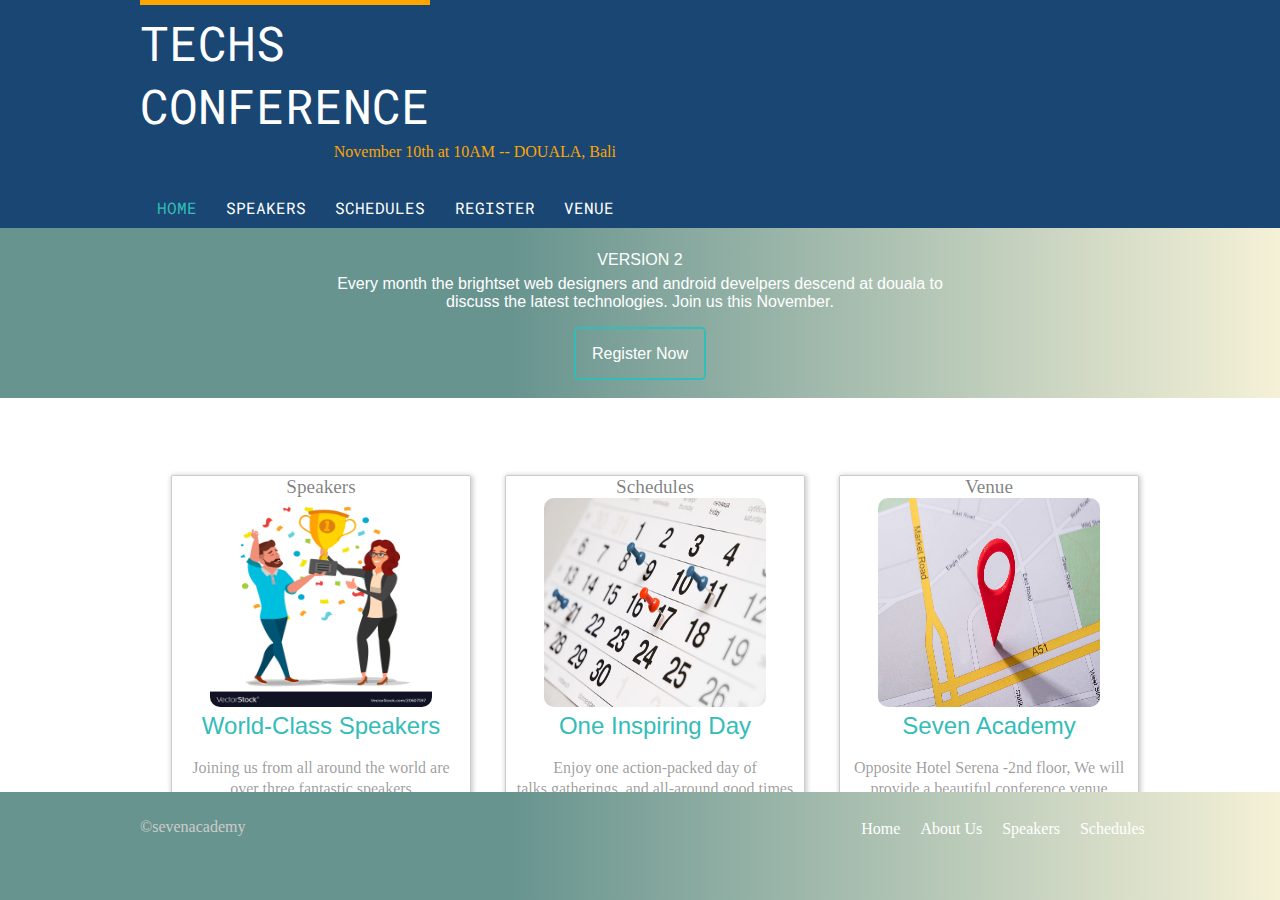
<file: index.html>
<!DOCTYPE html>
<html>
<head>
	<meta charset="utf-8">
	<title> 7Academy</title>
	<link href="https://fonts.googleapis.com/css?family=Roboto+Mono:100,300,400,500&display=swap" rel="stylesheet">
	<link rel="stylesheet" href="assets/style/default.css" />
	<link rel="stylesheet" href="assets/style/style.css" />
<body>
	<main>

		 <header> 

		 	<section class="top">
		 			<div id="event_name"> <p style="font-family: 'Roboto Mono', monospace; vertical-align: baseline;">TECHS <br /> CONFERENCE </p> </div>
		 				<div class="spacer"> </div> 
		 			<div class="nav" > 

		 				<p  style="color: orange; font-size: 1em; text-align: right;"> November 10th at 10AM -- DOUALA, Bali </p>
		 				<br />
		 				<br />
		 				<ul list-style="none">
		 					<li> <a href="#" style="color: #33bdb8"> HOME       </a> </li>
		 					<li> <a href="assets/pages/speakers.html"> SPEAKERS    </a> </li>
		 					<li> <a href="assets/pages/schedules.html"> SCHEDULES  </a></li>
							<li> <a href="assets/pages/register.html"> REGISTER     </a></li>
							<li> <a href="assets/pages/venue.html"> VENUE         </a></li>
		 				 </ul> 
		 			</div>

		 	 </section>
		 	<section class="bottom">

		 		

		 		<center>

		 				<p class="version" >  VERSION 2 </p>
		 			<p style="font-family: arial; margin-bottom: 1em;"> Every month the brightset web designers and android develpers descend at douala to discuss the latest technologies. Join us this November.

		 			<br />
		 			<br />
		 			<a href="assets/pages/register.html" class="register"> Register Now  </a>
		 		</center>
		 			

		 	 </section>
		 </header>


		 <section id="objects"> 
		 	<div>
		 		<center>
			 		<article> 
			 			<span> Speakers </span>
			 			<figure> 
			 				<img src="assets/images/announce2.jpg" alt="A Peeping Thomas :)" />
			 			</figure>
			 			
			 			<h2>World-Class Speakers </h2>
			 			<br />
			 				<p> Joining us from all around the world are over three fantastic speakers
			 			 </article>


			 		<article> 
			 				<span> Schedules </span>
			 			<figure> 
			 				<img src="assets/images/schedule.jpg" alt="A Peeping Thomas :)"  " />
			 			</figure>
			 			

			 			<h2>One Inspiring Day </h2> 
			 			<br />
			 				<p> Enjoy one action-packed day of talks,gatherings, and all-around good times </p>
			 		</article>


			 		<article> 
			 				<span> Venue </span>
			 			<figure> 
			 				<img src="assets/images/venue.jpg" alt="A Peeping Thomas :)" />
			 			</figure>
			 			
			 			<h2>Seven Academy </h2>
			 			<br />
			 			<p> Opposite Hotel Serena -2nd floor, We will provide a beautiful conference venue </p>
			 			 </article>
			 	</center>
			 </div>
			 

		 </section>
		 

	
	</main>
<footer>

	
		<div>


			<p> &copysevenacademy </p>

		<ul>
			<li>
				<a href="#"> Home </a>
				<a href="#"> About Us </a>
				<a href="#"> Speakers </a>
				<a href="#"> Schedules </a>
			 </li>
			
		</ul>

		</div>
			
		
	</footer>




	
</body>
</html>
</file>
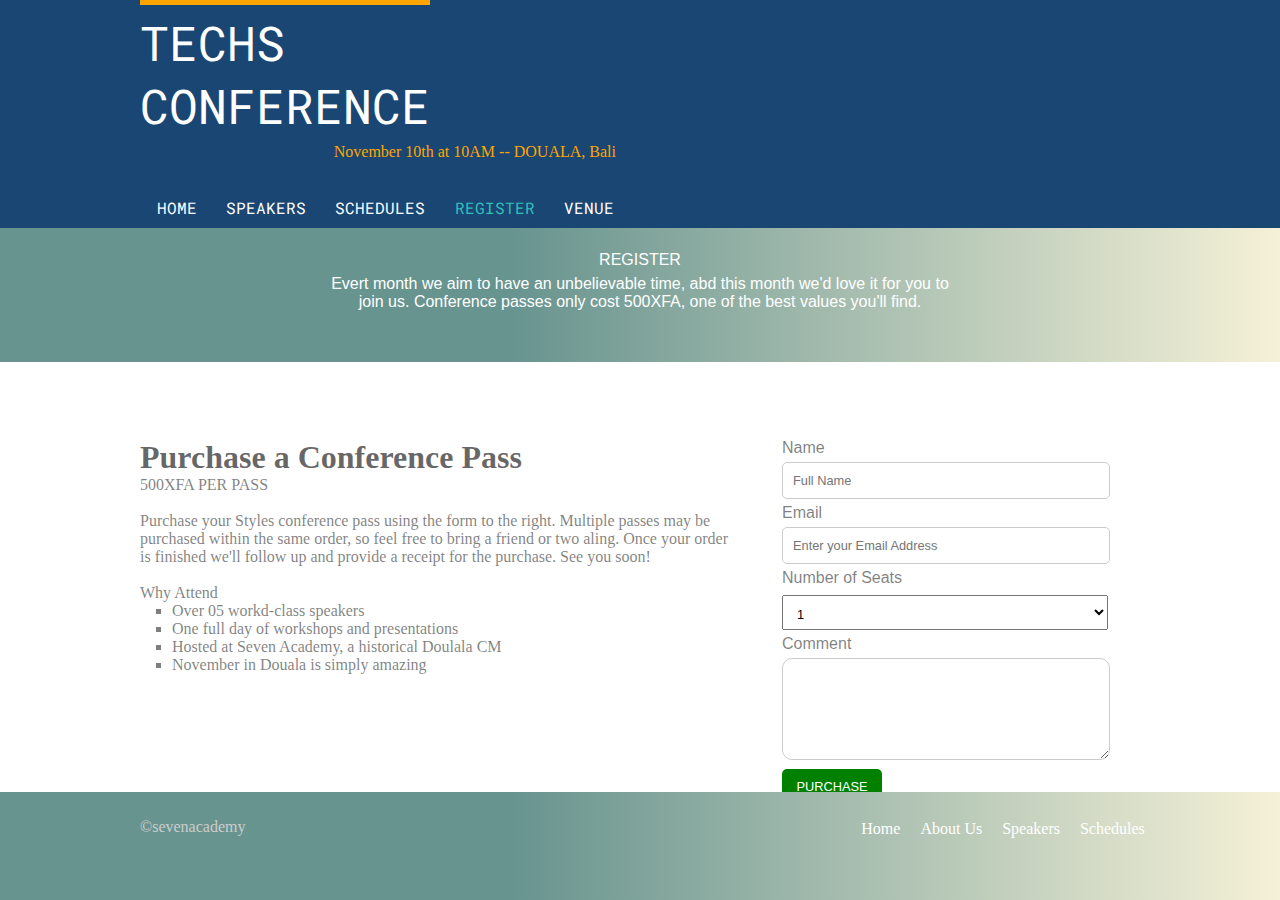
<file: assets/pages/register.html>
<!DOCTYPE html>
<html lang="en">
<head>
    <meta charset="UTF-8">
    <meta name="viewport" content="width=device-width, initial-scale=1.0">
    <meta http-equiv="X-UA-Compatible" content="ie=edge">
    <title>Tech Conference: Speakers</title>
    <link href="https://fonts.googleapis.com/css?family=Roboto+Mono:100,300,400,500&display=swap" rel="stylesheet">
   
    <link rel="stylesheet" href="../style/default.css" />
    <link rel="stylesheet" href="../style/register.css" />
    


   
   <style>
        
    </style>


</head>
<body>
    <main>
       
            <header> 

                    <section class="top">
                            <div id="event_name"> <p style="font-family: 'Roboto Mono', monospace; vertical-align: baseline;">TECHS <br /> CONFERENCE </p> </div>
                                <div class="spacer"> </div> 
                            <div class="nav" > 
       
                                <p  style="color: orange; font-size: 1em; text-align: right;"> November 10th at 10AM -- DOUALA, Bali </p>
                                <br />
                                <br />
                                <ul list-style="none">
                                    <li> <a href="../../index.html"> HOME       </a> </li>
                                    <li> <a href="speakers.html"> SPEAKERS   </a> </li>
                                    <li> <a href="schedules.html"> SCHEDULES  </a></li>
                                    <li> <a href="#" style="color: #33bdb8"> REGISTER      </a></li>
                                    <li> <a href="venue.html"> VENUE      </a></li>
                                 </ul>
                            </div>
       
                     </section>

                    <section class="bottom">
       
                        
       
                        <center>
       
                                <p class="version" >  REGISTER </p>
                            <p style="font-family: arial; margin-bottom: 1em;"> 
     Evert month we aim to have an unbelievable time, abd this month we'd love it for you to join us. Conference passes only cost 500XFA, one of the best values you'll find.
    </p>
       
                        </center>
                            
       
                     </section>
                </header>

    <section id="objects">

    <div class="content"> 
        <div id="purchase_text" style="color: rgba(0, 0, 0, 0.5);">
            <h1 style="color:rgba(0, 0, 0, 0.6)"> Purchase a Conference Pass</h1>
            <span>500XFA PER PASS</span>
            <br />
            <br />
            Purchase your Styles conference pass using the form to the right. Multiple passes may be purchased within the same order,
            so feel free to bring a friend or two aling. Once your order is finished we'll follow up and provide a receipt for the purchase.
            See you soon!
            <br />
            <br />
            <dt>Why Attend</dt>
            
                <ul list-style-type="d" class="list">
                    <li>Over 05 workd-class speakers</li>
                    <li>One full day of workshops and presentations</li>
                    <li>Hosted at Seven Academy, a historical Doulala CM</li>
                    <li>November in Douala is simply amazing</li>
                </ul>
            
        </div>

        <div id="register_form">
            <form>
                <label> Name</label>
                <br />         
                <input type="text" required placeholder="Full Name" />
                <br />
                <label> Email</label><br />         
                <input type="email" required placeholder="Enter your Email Address" />
                <label>Number of Seats</label>
                <br />
                <select class="choose">
                    <option>1</option>
                    <option>2</option>
                    <option>3</option>
                    <option>4</option>
                    <option>5</option>
                </select>

                <br />
                <label>Comment</label>
                <textarea placeholder="Place your Comments here" > </textarea>
                    
              <input type="submit" value="PURCHASE" id="btn">
            </form>
        </div>
    </div>
        












    
    </section>

    <footer>

            <div>
    
    
                <p> &copysevenacademy </p>
    
            <ul>
                <li>
                    <a href="#"> Home </a>
                    <a href="#"> About Us </a>
                    <a href="#"> Speakers </a>
                    <a href="#"> Schedules </a>
                 </li>
                
            </ul>
    
            </div>
            
            
        </footer>

    </main>
</body>
</html>
</file>
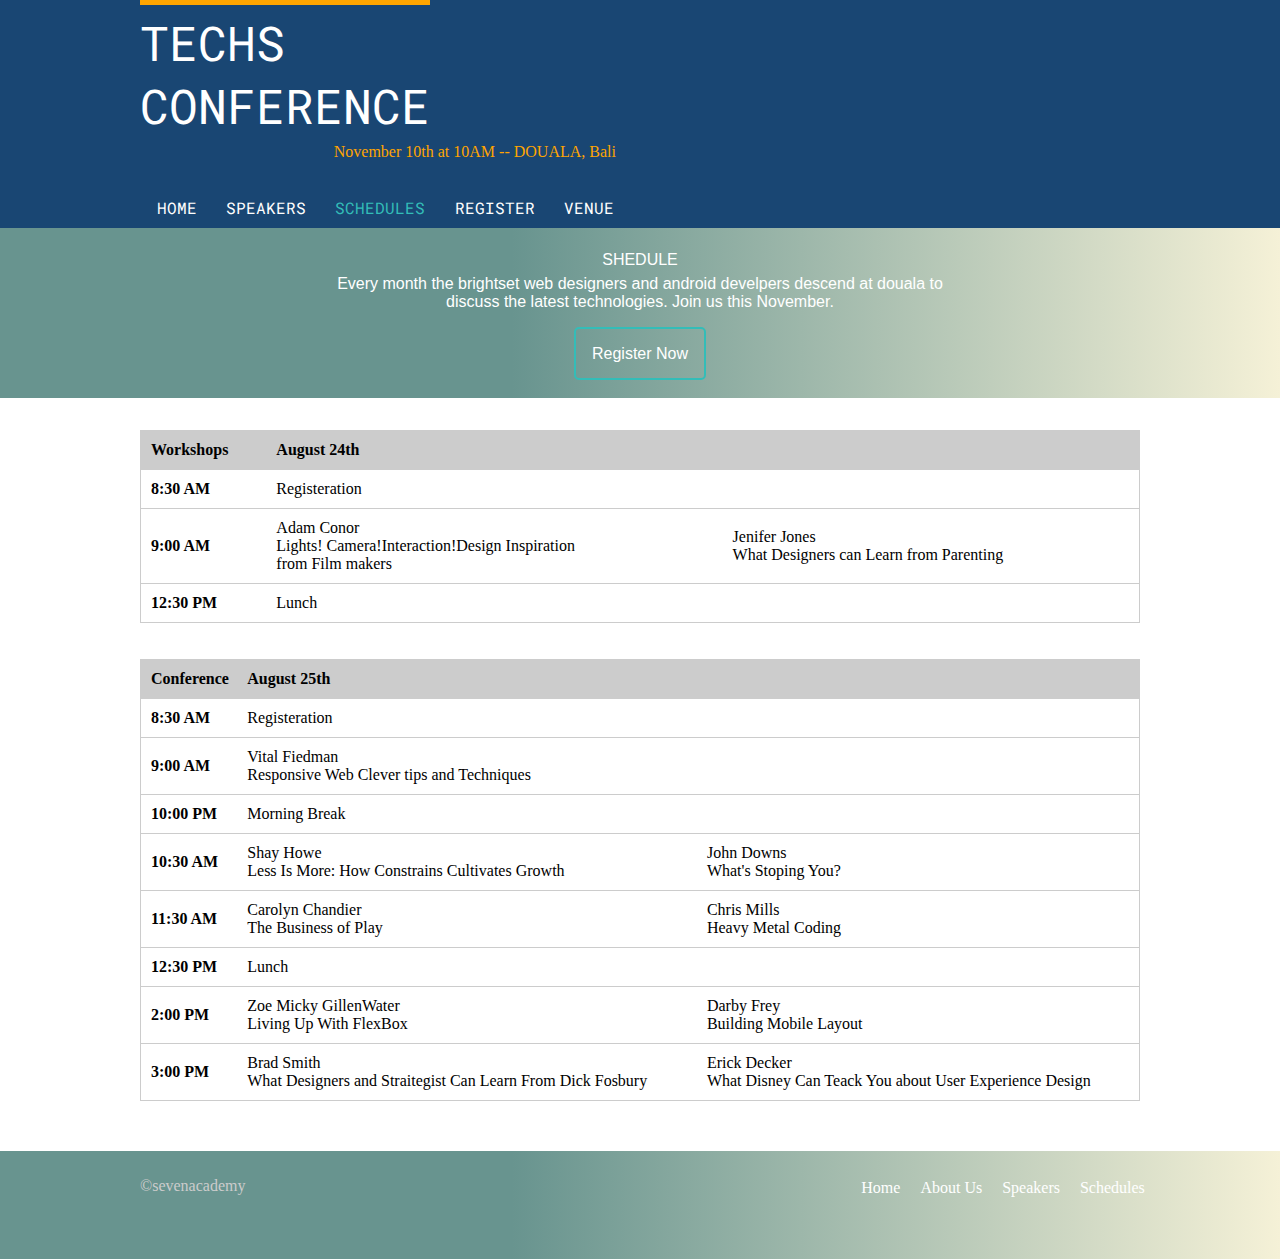
<file: assets/pages/schedules.html>
<!DOCTYPE html>
<html lang="en">
<head>
    <meta charset="UTF-8">
    <meta name="viewport" content="width=device-width, initial-scale=1.0">
    <meta http-equiv="X-UA-Compatible" content="ie=edge">
    <title>Tech Conference: Speakers</title>
    <link href="https://fonts.googleapis.com/css?family=Roboto+Mono:100,300,400,500&display=swap" rel="stylesheet">
   
    <link rel="stylesheet" href="../style/default.css" />
    <link rel="stylesheet" href="../style/schedule.css" />

   
   <style>
        
    </style>


</head>
<body>
    <main>
       
            <header> 

                    <section class="top">
                            <div id="event_name"> <p style="font-family: 'Roboto Mono', monospace; vertical-align: baseline;">TECHS <br /> CONFERENCE </p> </div>
                                <div class="spacer"> </div> 
                            <div class="nav" > 
       
                                <p  style="color: orange; font-size: 1em; text-align: right;"> November 10th at 10AM -- DOUALA, Bali </p>
                                <br />
                                <br />
                                <ul list-style="none">
                                    <li> <a href="../../index.html"> HOME       </a> </li>
                                    <li> <a href="speakers.html"> SPEAKERS   </a> </li>
                                    <li> <a href="#" style="color: #33bdb8"> SCHEDULES  </a></li>
                                    <li> <a href="register.html"> REGISTER      </a></li>
                                    <li> <a href="venue.html"> VENUE      </a></li>
                                 </ul>
                            </div>
       
                     </section>

                    <section class="bottom">
       
                        
       
                        <center>
       
                                <p class="version" >  SHEDULE </p>
                            <p style="font-family: arial; margin-bottom: 1em;"> Every month the brightset web designers and android develpers descend at douala to discuss the latest technologies. Join us this November.
       
                            <br />
                            <br />
                            <a href="#" class="register"> Register Now  </a>
                        </center>
                            
       
                     </section>
                </header>

    <section id="objects">

  <center>
      <table >         

             <tr>
                    <th>Workshops</th>                  
                    <th>August 24th</th>  
                    <th></th>    
             </tr>
               
           
            

            <tr>
                <td>8:30 AM</td>
                <td>Registeration</td>
                <td> </td>
            </tr>
            
            <tr>
                <td> 9:00 AM </td>
                <td> Adam Conor<br>Lights! Camera!Interaction!Design Inspiration<br />from Film makers </td>
                <td>Jenifer Jones<br />What Designers can Learn from Parenting</td>
            </tr>
            <tr>
                <td>12:30 PM</td>
                <td>Lunch</td>
                <td></td>
            </tr>
        </table>

        <br />
        <br />
        <!-- <table >         
            
                <tr>
                       <th>Workshops</th>                  
                       <th>August 24th</th>  
                       <th></th>    
                </tr>
                  
              
               
   
               <tr>
                   <td>8:30 AM</td>
                   <td>Registeration</td>
                   <td> </td>
               </tr>
               <tr>
                    <td> 9:00 AM </td>
                    <td> Vital Fiedman <br /> Responsive Web Clever tips and Techniques </td>
                    <td></td>
                </tr>
                <tr>
                    <td>10:00 PM</td>
                    <td>Morning Break</td>
                    <td></td>
                </tr>
                <tr>
                    <td>10:30 AM</td>
                    <td> Shay Howe <br /> Less Is More: How Constrains Cultivates Growth</td>
                    <td> John Downs <br /> What's Stoping You?</td>
                </tr>
                <tr>
                    <td>11:30 AM</td>
                    <td>Carolyn Chandier <br /> The Business of Play </td>
                    <td>Chris Mills<br />Heavy Metal Coding</td>
                </tr>
     
                <tr>
                    <td>12:30 AM</td>
                    <td>Lunch</td>
                    <td></td>
                </tr>
                <tr>
                    <td>2:00 PM</td>
                    <td> Zoe Micky GillenWater<br /> Living Up With FlexBox</td>
                    <td> Darby Frey <br /> Building Mobile Layout </td>
                </tr>
                <tr>
                    <td>3:00 PM</td>
                    <td>Brad Smith <br /> What Designers and Straitegist Can Learn From Dick Fosbury</td>
                    <td>Erick Decker <br />What Disney Can Teack You about User Experience Design</td>
                </tr>
           </table> -->

           <table >         

                <tr>
                       <th>Conference</th>                  
                       <th>August 25th</th>  
                       <th></th>    
                </tr>
                               
   
               <tr>
                   <td>8:30 AM</td>
                   <td>Registeration</td>
                   <td> </td>
               </tr>

               <tr>
                    <td> 9:00 AM </td>
                    <td> Vital Fiedman <br /> Responsive Web Clever tips and Techniques </td>
                    <td></td>
                </tr>

                <tr>
                        <td>10:00 PM</td>
                        <td>Morning Break</td>
                        <td></td>
                    </tr>

               <tr>
                    <td>10:30 AM</td>
                    <td> Shay Howe <br /> Less Is More: How Constrains Cultivates Growth</td>
                    <td> John Downs <br /> What's Stoping You?</td>
                </tr>
               <tr>
                    <td>11:30 AM</td>
                    <td>Carolyn Chandier <br /> The Business of Play </td>
                    <td>Chris Mills<br />Heavy Metal Coding</td>
                </tr>
               <tr>
                   <td>12:30 PM</td>
                   <td>Lunch</td>
                   <td></td>
               </tr>
               <tr>
                    <td>2:00 PM</td>
                    <td> Zoe Micky GillenWater<br /> Living Up With FlexBox</td>
                    <td> Darby Frey <br /> Building Mobile Layout </td>
                </tr>

                <tr>
                        <td>3:00 PM</td>
                        <td>Brad Smith <br /> What Designers and Straitegist Can Learn From Dick Fosbury</td>
                        <td>Erick Decker <br />What Disney Can Teack You about User Experience Design</td>
                    </tr>
               
              
           </table>
   

  </center>
         

   
       
        <br />




    
    </section>




    <footer>

            <div>
    
    
                <p> &copysevenacademy </p>
    
            <ul>
                <li>
                    <a href="#"> Home </a>
                    <a href="#"> About Us </a>
                    <a href="#"> Speakers </a>
                    <a href="#"> Schedules </a>
                 </li>
                
            </ul>
    
            </div>
            
            
        </footer>

    </main>
</body>
</html>
</file>
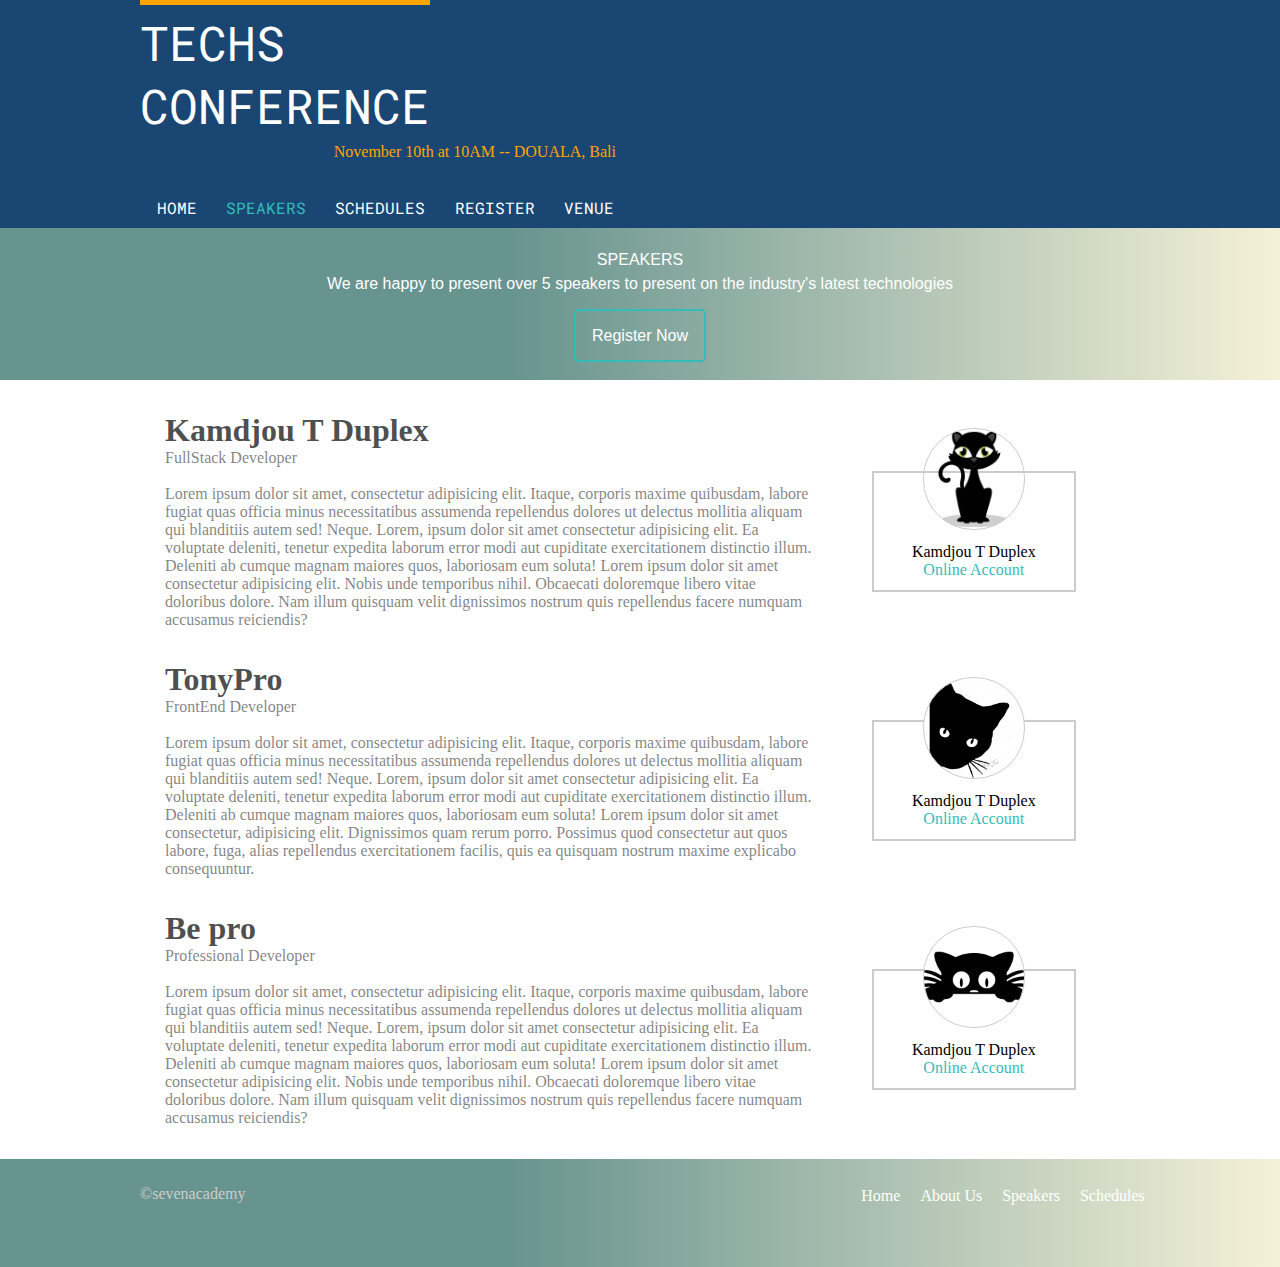
<file: assets/pages/speakers.html>
<!DOCTYPE html>
<html lang="en">
<head>
    <meta charset="UTF-8">
    <meta name="viewport" content="width=device-width, initial-scale=1.0">
    <meta http-equiv="X-UA-Compatible" content="ie=edge">
    <title>Tech Conference: Speakers</title>
    <link href="https://fonts.googleapis.com/css?family=Roboto+Mono:100,300,400,500&display=swap" rel="stylesheet">
   
    <link rel="stylesheet" href="../style/default.css" />
    <link rel="stylesheet" href="../style/speakers.css" />

   
   <style>
        
    </style>


</head>
<body>
    <main>
       
            <header> 

                    <section class="top">
                            <div id="event_name"> <p style="font-family: 'Roboto Mono', monospace; vertical-align: baseline;">TECHS <br /> CONFERENCE </p> </div>
                                <div class="spacer"> </div> 
                            <div class="nav" > 
       
                                <p  style="color: orange; font-size: 1em; text-align: right;"> November 10th at 10AM -- DOUALA, Bali </p>
                                <br />
                                <br />
                                <ul list-style="none">
                                    <li> <a href="../../index.html"> HOME       </a> </li>
                                    <li> <a href="#" style="color: #33bdb8"> SPEAKERS   </a> </li>
                                    <li> <a href="schedules.html"> SCHEDULES  </a></li>
                                    <li> <a href="register.html"> REGISTER      </a></li>
                                    <li> <a href="venue.html"> VENUE      </a></li>
                                 </ul>
                            </div>
       
                     </section>

                    <section class="bottom">
       
                        
       
                        <center>
       
                                <p class="version" >  SPEAKERS </p>
                            <p style="font-family: arial; margin-bottom: 1em;"> We are happy to present over 5 speakers to present on the industry's latest technologies
       
                            <br />
                            <br />
                            <a href="#" class="register"> Register Now  </a>
                        </center>
                            
       
                     </section>
                </header>

    <section id="objects">
<div>
            <div id="content">
                <h1>Kamdjou T Duplex </h1>
                <span> FullStack Developer</span>
                <br />
                <br />
    <p style="text-align: left;">
    Lorem ipsum dolor sit amet, consectetur adipisicing elit. Itaque, corporis maxime quibusdam, labore fugiat quas officia minus necessitatibus assumenda repellendus dolores ut delectus mollitia aliquam qui blanditiis autem sed! Neque.
    Lorem, ipsum dolor sit amet consectetur adipisicing elit. Ea voluptate deleniti, tenetur expedita laborum error modi aut cupiditate exercitationem distinctio illum. Deleniti ab cumque magnam maiores quos, laboriosam eum soluta!
    Lorem ipsum dolor sit amet consectetur adipisicing elit. Nobis unde temporibus nihil. Obcaecati doloremque libero vitae doloribus dolore. Nam illum quisquam velit dignissimos nostrum quis repellendus facere numquam accusamus reiciendis?
</p>
</div>

            <div id="profile">
                <center>

                  <div style="position: relative; top: 30px">
                        <div id="pic" style="background-image: url('../images/large_black-cat.png');">
                           
                        </div> 
                        <br />

                    <div id="text">
                        <p> Kamdjou T Duplex</p>
                        <a href="#"> Online Account</a>
                    </div>
                        
                  </div>
                                      
                            
                </center>
                    
            </div>
</div>
  
  </section>

  <section id="objects" >
        <div>
                    <div id="content">
                        <h1>TonyPro </h1>
                        <span> FrontEnd Developer</span>
                        <br />
                        <br />
            <p style="text-align: left;">
            Lorem ipsum dolor sit amet, consectetur adipisicing elit. Itaque, corporis maxime quibusdam, labore fugiat quas officia minus necessitatibus assumenda repellendus dolores ut delectus mollitia aliquam qui blanditiis autem sed! Neque.
            Lorem, ipsum dolor sit amet consectetur adipisicing elit. Ea voluptate deleniti, tenetur expedita laborum error modi aut cupiditate exercitationem distinctio illum. Deleniti ab cumque magnam maiores quos, laboriosam eum soluta!
            Lorem ipsum dolor sit amet consectetur, adipisicing elit. Dignissimos quam rerum porro. Possimus quod consectetur aut quos labore, fuga, alias repellendus exercitationem facilis, quis ea quisquam nostrum maxime explicabo consequuntur.
        </p>
        </div>
        
                    <div id="profile">
                        <center>
        
                          <div style="position: relative; top: 30px" >
                                <div id="pic" style="background-image: url('../images/cat.jpg');">
                                       
                                </div> 
                                <br />
        
                            <div id="text">
                                <p> Kamdjou T Duplex</p>
                                <a href="#"> Online Account</a>
                            </div>
                                
                          </div>
                                              
                                    
                        </center>
                            
                    </div>
        </div>
          
          </section>



          <section id="objects" style="margin-bottom:2em;" >
                <div>
                            <div id="content">
                                <h1>Be pro </h1>
                                <span>Professional Developer</span>
                                <br />
                                <br />
                    <p style="text-align: left;">
                    Lorem ipsum dolor sit amet, consectetur adipisicing elit. Itaque, corporis maxime quibusdam, labore fugiat quas officia minus necessitatibus assumenda repellendus dolores ut delectus mollitia aliquam qui blanditiis autem sed! Neque.
                    Lorem, ipsum dolor sit amet consectetur adipisicing elit. Ea voluptate deleniti, tenetur expedita laborum error modi aut cupiditate exercitationem distinctio illum. Deleniti ab cumque magnam maiores quos, laboriosam eum soluta!
                    Lorem ipsum dolor sit amet consectetur adipisicing elit. Nobis unde temporibus nihil. Obcaecati doloremque libero vitae doloribus dolore. Nam illum quisquam velit dignissimos nostrum quis repellendus facere numquam accusamus reiciendis?
                </p>
                </div>
                
                            <div id="profile">
                                <center>
                
                                  <div style="position: relative; top: 30px">
                                        <div id="pic" style="background-image: url('../images/cat_hide.jpg');">
                                           
                                        </div> 
                                        <br />
                
                                    <div id="text">
                                        <p> Kamdjou T Duplex</p>
                                        <a href="#"> Online Account</a>
                                    </div>
                                        
                                  </div>
                                                      
                                            
                                </center>
                                    
                            </div>
                </div>
                  
                  </section>













        
    <footer>

            <div>
    
    
                <p> &copysevenacademy </p>
    
            <ul>
                <li>
                    <a href="#"> Home </a>
                    <a href="#"> About Us </a>
                    <a href="#"> Speakers </a>
                    <a href="#"> Schedules </a>
                 </li>
                
            </ul>
    
            </div>
            
            
        </footer>

    </main>
</body>
</html>
</file>
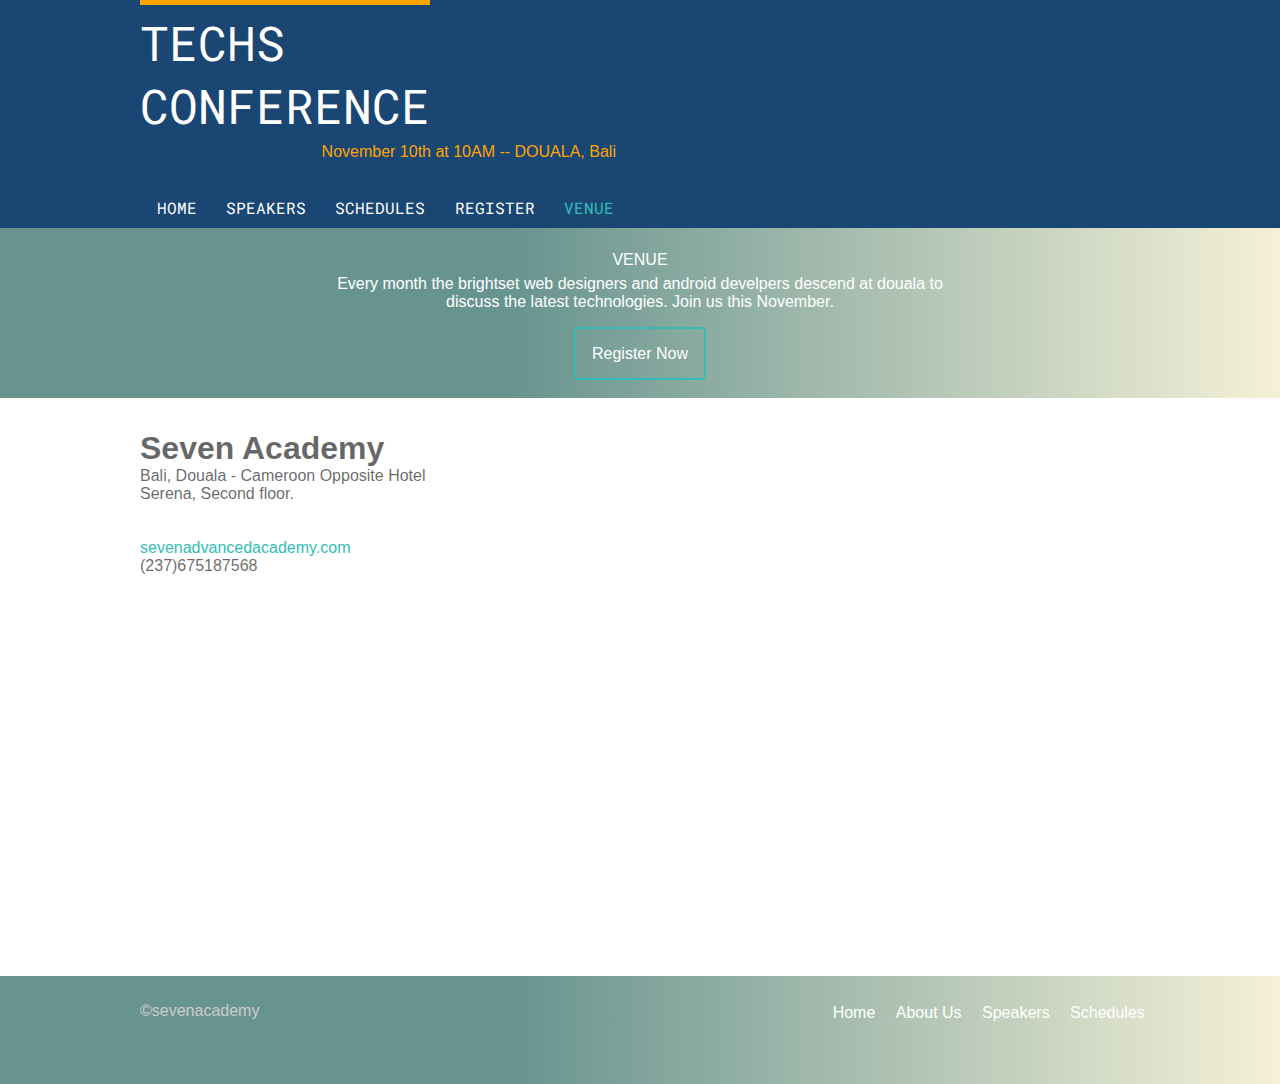
<file: assets/pages/venue.html>
<!DOCTYPE html>
<html lang="en">
<head>
    <meta charset="UTF-8">
    <meta name="viewport" content="width=device-width, initial-scale=1.0">
    <meta http-equiv="X-UA-Compatible" content="ie=edge">
    <title>Tech Conference: Speakers</title>
    <link href="https://fonts.googleapis.com/css?family=Roboto+Mono:100,300,400,500&display=swap" rel="stylesheet">
   
    <link rel="stylesheet" href="../style/default.css" />
    <link rel="stylesheet" href="../style/venue.css" />

   
   <style>
        
    </style>


</head>
<body>
    <main>
       
            <header> 

                    <section class="top">
                            <div id="event_name"> <p style="font-family: 'Roboto Mono', monospace; vertical-align: baseline;">TECHS <br /> CONFERENCE </p> </div>
                                <div class="spacer"> </div> 
                            <div class="nav" > 
       
                                <p  style="color: orange; font-size: 1em; text-align: right;"> November 10th at 10AM -- DOUALA, Bali </p>
                                <br />
                                <br />
                                <ul list-style="none">
                                    <li> <a href="../../index.html"> HOME       </a> </li>
                                    <li> <a href="speakers.html"> SPEAKERS   </a> </li>
                                    <li> <a href="schedules.html"> SCHEDULES  </a></li>
                                    <li> <a href="register.html"> REGISTER      </a></li>
                                    <li> <a href="#" style="color: #33bdb8"> VENUE      </a></li>
                                 </ul>
                            </div>
       
                     </section>

                    <section class="bottom">
       
                        
       
                        <center>
       
                                <p class="version" >  VENUE </p>
                            <p style="font-family: arial; margin-bottom: 1em;"> Every month the brightset web designers and android develpers descend at douala to discuss the latest technologies. Join us this November.
       
                            <br />
                            <br />
                            <a href="#" class="register"> Register Now  </a>
                        </center>
                            
       
                     </section>
                </header>

    <section id="objects">
<center></center>
   <div id="content">

            <div id="text" >
                <h1>Seven Academy</h1>
                
                Bali, Douala - Cameroon Opposite Hotel Serena, Second floor.
                <br />
                <br />
                <br />
                <a href="sevenadvancedacademy.com">sevenadvancedacademy.com</a><br />
                (237)675187568
            </div>
            <div id="map">
                  <iframe src="https://www.google.com/maps/embed?pb=!1m18!1m12!1m3!1d3979.891064777088!2d9.693117115149375!3d4.0426464481363835!2m3!1f0!2f0!3f0!3m2!1i1024!2i768!4f13.1!3m3!1m2!1s0x1061138910bc3aff%3A0x7b5d5c6ad0bcf7f!2sSeven%20Academy!5e0!3m2!1sen!2scm!4v1568636753897!5m2!1sen!2scm" width="600" height="450" frameborder="0" style="border:0;" allowfullscreen=""></iframe> 
            </div>
        </div>


</center>
     

    
    </section>




    <footer>

            <div>
    
    
                <p> &copysevenacademy </p>
    
            <ul>
                <li>
                    <a href="#"> Home </a>
                    <a href="#"> About Us </a>
                    <a href="#"> Speakers </a>
                    <a href="#"> Schedules </a>
                 </li>
                
            </ul>
    
            </div>
            
            
        </footer>

    </main>
</body>
</html>
</file>
<file: assets/style/default.css>
a:hover{
	color:  #33bdb8;
}
*{
	margin: 0px;
	padding:  0px;
}

body{
	max-width: 100%;
	box-sizing: border-box;
}

main{
	margin: 0px;
	padding:  0px;
	/* height: 100vh; */
	max-width: 100vw;
	box-sizing: border-box;
}

/* */
header{
	background-color: #194673;
	margin: 0px;
	padding:  0px;
	height: 35.5%;
	
}

header > section{
	margin: 0px;
	padding:  0px;
	max-width: 100%;
	box-sizing: border-box;	

}
header div{
	display: inline-block;
}
.top {
	
	width: 1000px;
	margin:0  auto;
	
	padding-bottom:10px;


	
}

.version{
	color: white;
	font-family: arial;
	padding-bottom: 0.4em;

}



.nav ul{
	position: relative;
    left: 17px;
   
	 font-family: 'Roboto Mono', monospace;
}

	.nav ul li, footer div ul li{

			list-style: none;
			display: inline-block;
           
			margin-right: 1.2em;
		}

	.nav ul li a, footer div ul li{
			color: white;
            text-decoration: none;
            

		}

		#event_name{
			font-family: verdana;
			font-size: 3em;
			color: white;
			border-top: 5px solid orange;
			padding: 6px 0;
		}

		.spacer{
			width: 23%;		
			height: 2em;
		}

		

a{
	color:white;
	text-decoration: none;
}




li a:hover, a:active{
	color: #33bdb8;
}
.register{
	padding: 1em;
	border: 2px solid #33bdb8;
	border-radius: 5px;
	position: relative;
	top: 1em;

}


ul li a:hover, ul li a:active{
	color:  #33bdb8;
}


.bottom{
	padding-top: 1.8%;
	color: white;
	/* height: 52%; */
	background-color: #68948f;
	background-image: linear-gradient(to right, #68948f 40%, #f5f1d7);
	padding-bottom: 35px;

}

 .bottom p{
 	width: 50%;
 	margin: 0 auto;
 	
 }


 #objects{
	 position: relative;
	margin: 0px;
	padding:  0px auto;	
	box-sizing: border-box;
	height: 47%;
	width: 100%;
	padding-top: 2.5%;
	margin-bottom: 2em;
   

}




footer{
	box-sizing: border-box;
    width:100%;
    position: relative;
    bottom: 0;
	background-image: linear-gradient(to right, #68948f 40%, #f5f1d7);
	padding-bottom:40px; 

}

footer div{
	box-sizing: border-box;
	width: 1000px;
	margin: 0px auto;
	padding-top: 10px;
	padding-bottom: 40px;
}

footer div p{
	color: #ccc;
	 position: relative;
	top: 1em; 
} 

footer div ul{
	position: relative;
	left: 40px;
}
footer div li{

    float: right;
   
}
footer a{
	margin-right: 1em;
}
</file>
<file: assets/style/style.css>
#objects{
	padding-top: 6%; 
}
#objects div {
	padding-top: 0%;
	height: 90%;
	margin: 0px auto;
	width: 90%;
	
}

#objects article{
	display: inline-block;
	width: 300px;
	height: 350px;
	margin-left: 30px;
	border: 1px solid #ccc;
	box-shadow: 1px 1px 5px 1px #ccc;
	border-radius: 2px;
	padding: 0 10px;
	box-sizing: border-box;
}

	span{
		margin-top: 5px;
		color: rgba(0,0,0,0.5);
		padding: 5px;
		font-size: 1.2em;
	}

figure{
	/*border: 1px solid orange;*/
	height: 60%;
	width: 80%;
	margin: 0 auto;
	border-radius: 10px;
	margin-bottom: 5px;

}

article img{
	
	 	 width: 100%;
	 	 height: 100%;
	 	 border-radius: 10px;
}

article h2{
	font-weight: normal;
	font-family: sans-serif;
	color: #33bdb8;
}

article p{
	text-align: center;
	color: rgba(0,0,0,0.4);
	line-height: 1.3em;
	
	/*width: 90%;*/
	margin: 0 auto;
}

footer{
	position: absolute;
	bottom: 0;
	 
	
}
</file>
<file: assets/style/register.css>
#objects{
    margin-top:0px;
}

#objects{
	padding-top: 6%; 
}


#objects .content{
   
    width: 1000px;
    margin:0px auto;
    height: 300px;
  
    
}

#purchase_text{
    float: left;
    width: 60%;
    height: 90%;
    color: #ccc;
    margin-right: 2em;
    
    

}

#register_form{
    display: inline-block;
    width: 36%;
  
    height: 90%;
 
    padding: 10px;
   padding-top: 0px;
    box-sizing: border-box;

}

#register_form label{
    font-family: arial;
    margin-bottom: 6px;
    color: rgba(0,0,0,0.5);
    
}

#register_form input[type="text"],input[type="email"]{
    width:90%;
    padding: 10px;
    margin-top: 5px;
    margin-bottom: 5px;
    border-radius: 5px;
    border: 1px solid #ccc;
    font-size: .8em;
}



input[type=submit]{
    padding: 10px;
    font-size: 0.8em;
    color: white;
   background-color:green;
   width: 100px;
   border-radius: 5px;
   border: 0px;
}

#register_form select{
    margin-top: 8px;
    padding: 10px;
    font-size: 0.8em;
    padding: 10px;
    width: 96%;
    height: 35px;
    margin-bottom: 5px;
}

textarea{
    margin-top:5px;
    width: 96%;
    height: 100px;
    border-radius: 10px;
    border: 1px solid #ccc;
    margin-bottom: 5px;
    
}

ul{
    list-style-type: square;
}
.list{
    margin-left: 2em;
}




footer{
	position: absolute;
	bottom: 0;
	
	
}
</file>
<file: assets/style/schedule.css>
table{
    width: 1000px;
    box-sizing: border-box;
    border: 1px solid #ccc;
    border-collapse: collapse; 
   
    
}

/* table tr:first-child{
  
     background-color: #ccc;
     font-weight: bold;
     text-align: center;
} */
th, td {
    text-align: left;
    padding: 10px 0px 10px 10px;
}

th {
    background-color: #ccc;
}


tr{
    padding: 18px;
    border-bottom: 1px solid #ccc;
}

tr td:first-child{
    font-weight: bold;
}

td{
    padding:10px;
    margin-left: 4px;
    text-align: left;
} 

/* table:last-child {
    border: 1px solid red;
} */
</file>
<file: assets/style/speakers.css>
#objects{
    margin-bottom: 0px;
}
#objects > div{
    margin-top: 0px;
    padding-top: 0px;
    margin-bottom: 2.5%;
    width: 950px;
    margin: 0 auto;
    /* border: 2px solid green; */
    position: relative;
    overflow: contain;
   
}

#profile{

    display: inline-block;
    position: relative;
    margin-bottom: 0px;
    border: 2px solid #ccc;
    width: 200px;
    height: 117px;
 
}




#profile a{
  
    color: #33bdb8;
    margin: 0px;
    padding: 0px;
}

#pic{
   
   background-size: cover;
   background-position: center top;
     position: relative;
    bottom: 75px;
    border-radius: 49%;
    width: 100px;
    height:100px;
    /* background-color: black; */
    margin: 0px;
    padding:0px;
    border: 1px solid #ccc;
}

#text{
    position: relative;
    bottom:80px;
    /* border:1px solid orange; */
}

#content{
    color: rgba(0,0,0,0.5);
   position: relative;
    display: inline-block;
    position: relative;
    width: 650px;

    /* border:2px solid brown; */
    margin-right: 3.3em;
}

#content h1{
    color: rgba(0,0,0,0.7);
}
</file>
<file: assets/style/venue.css>
body{
    color: rgba(0,0,0,0.6);
    font-family:arial;
} 
 
 #content{
    width:1000px;
    margin:0px auto; 
    height: auto;
}

 #text{
   float: left;
    width: 34%;
    margin-right:30px; 
   
   
}

#map{
    display: inline-block;
    width: 61%;
    box-sizing: border-box;
   
}
#text a{color: #33bdb8}

footer{
    position: relative;
    top: 3.7em;
  
}
</file>
